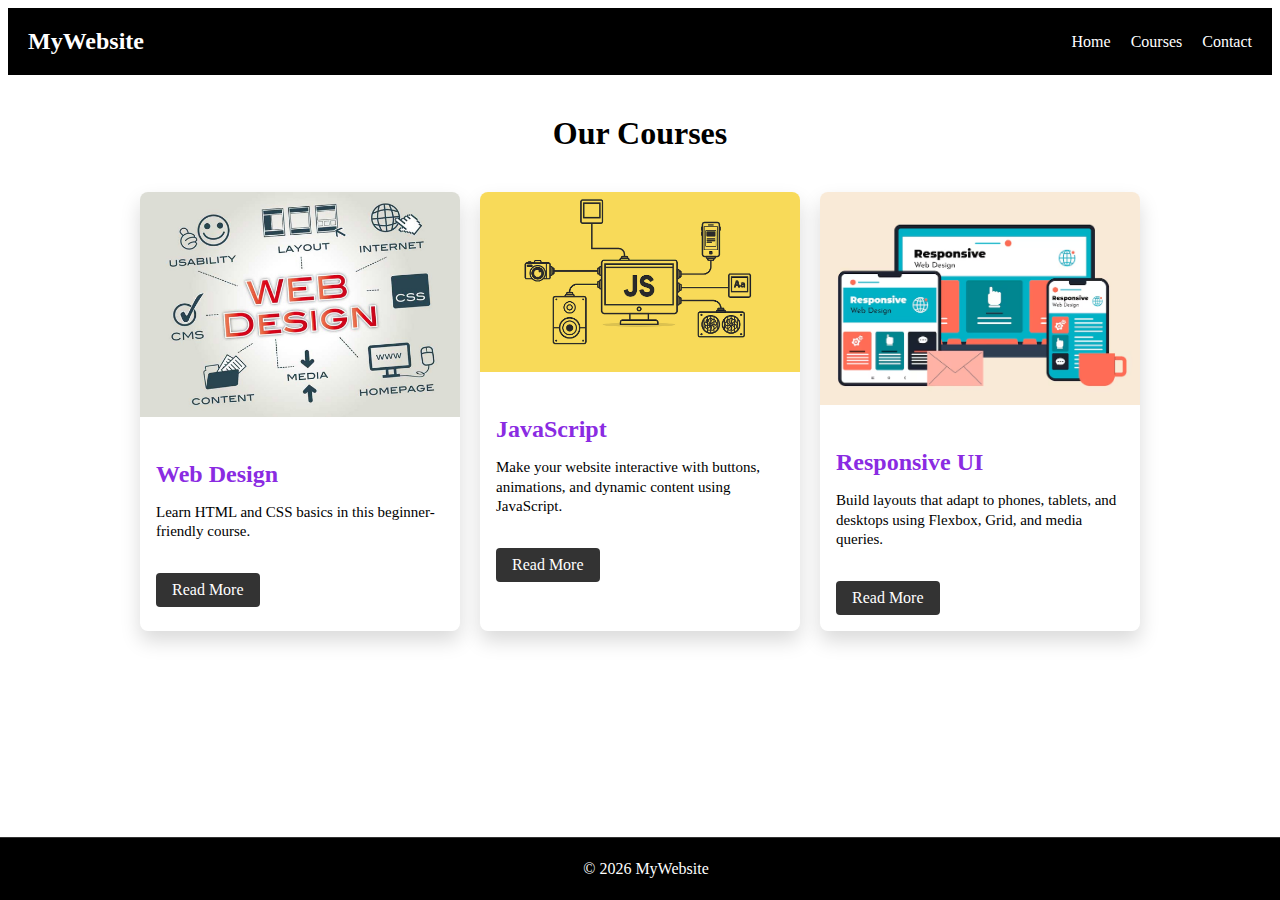
<file: index.html>
<!DOCTYPE html>
<html lang="en">
<head>
  <meta charset="UTF-8">
  <meta name="viewport" content="width=device-width, initial-scale=1.0">
  <title>Lab3: flex, Grid and Media query</title>
  <link rel="stylesheet" href="style.css">
</head>
<body>
  
  <header>
    <div class="site-name">MyWebsite</div>
    <nav>
      <ul>
        <li>Home</li>
        <li>Courses</li>
        <li>Contact</li>
      </ul>
    </nav>
  </header>

  <h2 class="section-title">Our Courses</h2>

  <div class="card-container">
    
    <div class="card">
      <img src="web-design.jpg" alt="Web Design">
      <div class="card-content">
        <h3>Web Design</h3>
        <p>Learn HTML and CSS basics in this beginner-friendly course.</p>
        <a href="web-design.html" class="btn" target="_blank">Read More</a>
      </div>
    </div>

    <div class="card">
      <img src="javascript-course.png" alt="JavaScript">
      <div class="card-content">
        <h3>JavaScript</h3>
        <p>Make your website interactive with buttons, animations, and dynamic content using JavaScript.</p>
        <a href="javascript-course.html" class="btn" target="_blank">Read More</a>
      </div>
    </div>

    <div class="card">
      <img src="responsivedesign.avif" alt="Responsive UI">
      <div class="card-content">
        <h3>Responsive UI</h3>
        <p>Build layouts that adapt to phones, tablets, and desktops using Flexbox, Grid, and media queries.</p>
        <a href="responsive-ui.html" class="btn" target="_blank">Read More</a>
      </div>
    </div>
  </div>

  
  <footer>
    <p>&copy; 2026 MyWebsite</p>
  </footer>
</body>
</html>
</file>
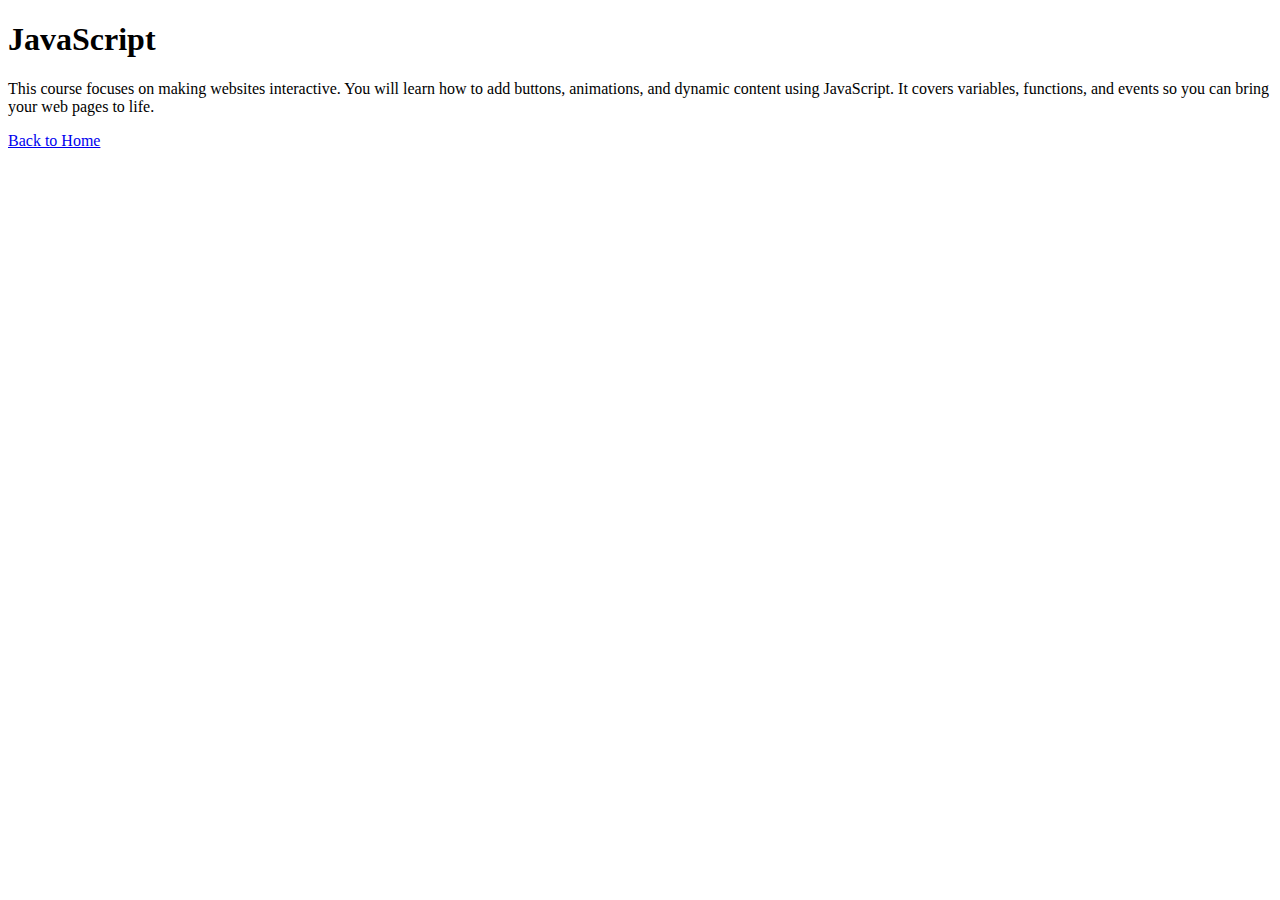
<file: javascript-course.html>
<!DOCTYPE html>
<html lang="en">
<head>
  <meta charset="UTF-8">
  <title>JavaScript Course</title>
</head>
<body>
  <h1>JavaScript</h1>
  <p>This course focuses on making websites interactive. 
     You will learn how to add buttons, animations, and dynamic content using JavaScript. 
     It covers variables, functions, and events so you can bring your web pages to life.</p>
  <a href="index.html">Back to Home</a>
</body>
</html>
</file>
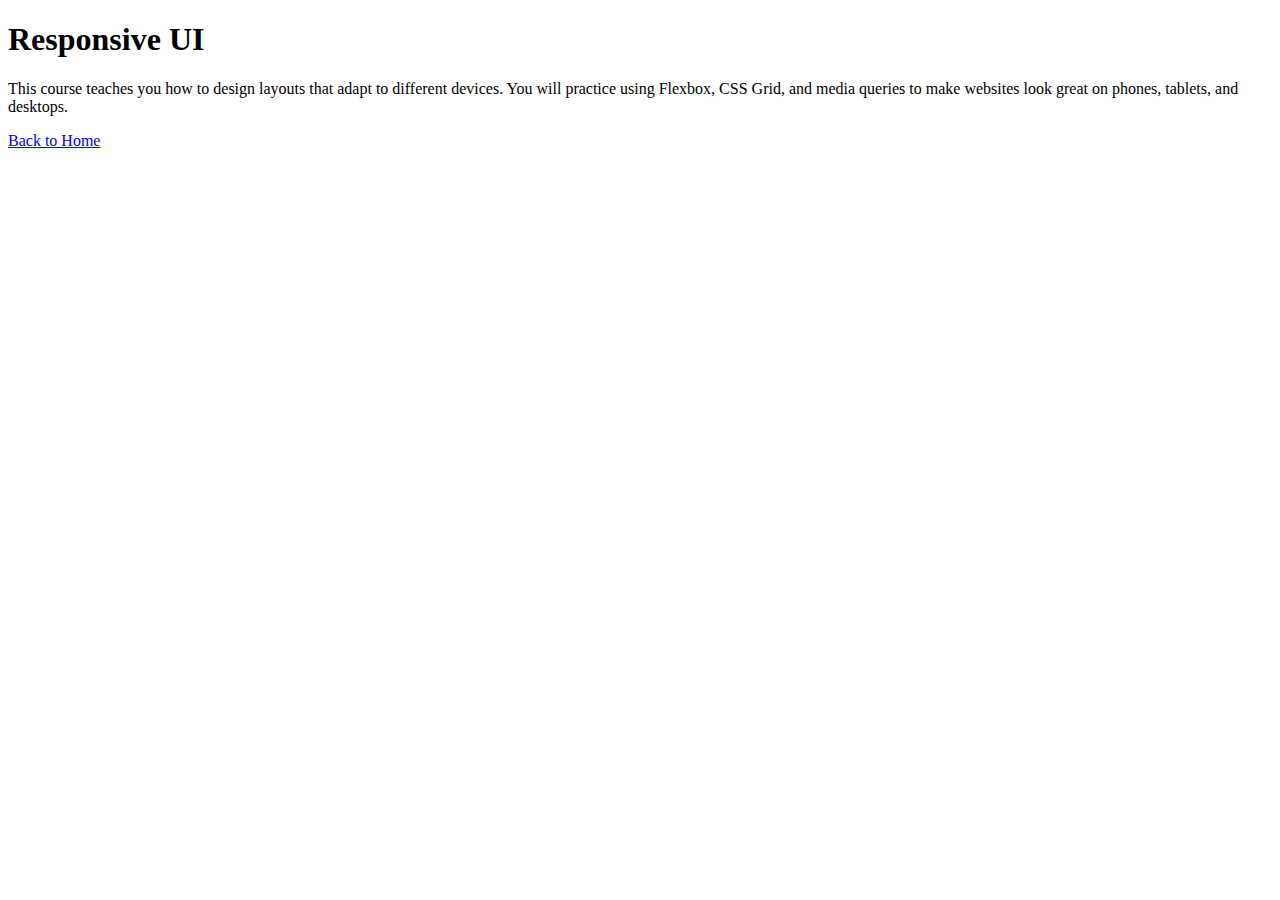
<file: responsive-ui.html>
<!DOCTYPE html>
<html lang="en">
<head>
  <meta charset="UTF-8">
  <title>Responsive UI Course</title>
</head>
<body>
  <h1>Responsive UI</h1>
  <p>This course teaches you how to design layouts that adapt to different devices. 
     You will practice using Flexbox, CSS Grid, and media queries to make websites look great on phones, tablets, and desktops.</p>
  <a href="index.html">Back to Home</a>
</body>
</html>
</file>
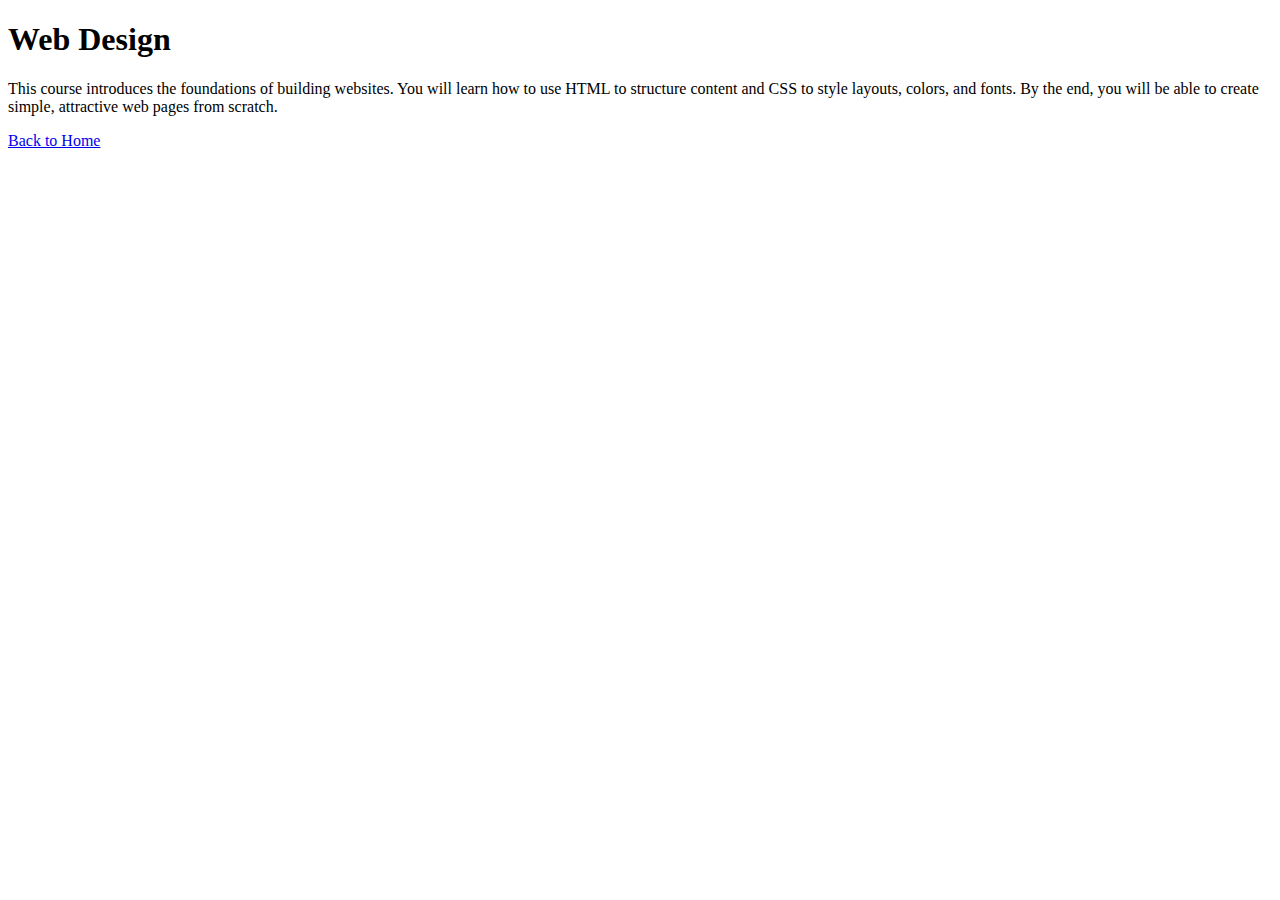
<file: web-design.html>
<!DOCTYPE html>
<html lang="en">
<head>
  <meta charset="UTF-8">
  <title>Web Design Course</title>
</head>
<body>
  <h1>Web Design</h1>
  <p>This course introduces the foundations of building websites. 
     You will learn how to use HTML to structure content and CSS to style layouts, colors, and fonts. 
     By the end, you will be able to create simple, attractive web pages from scratch.</p>
  <a href="index.html">Back to Home</a>
</body>
</html>
</file>
<file: style.css>
header {
  display: flex;
  justify-content: space-between;
  align-items: center;
  padding: 20px;
  background-color: black;
  color: white;
}

.site-name {
  font-size: 24px;
  font-weight: bold;
}

nav ul {
  display: flex;
  gap: 20px;
  list-style: none;
  margin: 0;
  padding: 0;
}

nav li {
  cursor: pointer;
}

nav li:hover {
  color: yellow;
  text-decoration: underline;
}

.section-title {
  text-align: center;
  margin-top: 40px;
  font-size: 32px;
}

.card-container {
  display: grid;
  grid-template-columns: repeat(3, 1fr); 
  gap: 20px;
  max-width: 1000px;
  margin: 40px auto;
}

.card {
  background-color: white;
  border-radius: 8px;
  overflow: hidden;
  box-shadow: 0 10px 20px rgba(0,0,0,0.15);
  transition: 0.3s;
}

.card img {
  width: 100%;
  height: auto;
}

.card-content {
  padding: 16px;
}

.card-content h3 {
  font-size: 24px;
  margin-bottom: 8px;
  color: blueviolet;
}

.card-content p {
  color: black;
  font-size: 15px;
  line-height: 1.3;
}

.card-content .btn {
  display: inline-block;
  padding: 8px 16px;
  background-color: #333;
  text-decoration: none;
  border-radius: 4px;
  margin-top: 16px;
  color: #fff;
}

.card:hover {
  transform: translateY(-5px);
  box-shadow: 0 15px 25px rgba(0,0,0,0.25);
}

footer {
  position: fixed;   
  bottom: 0;          
  left: 0;
  width: 100%;          
  background-color: black;
  color: white;
  text-align: center;
  padding: 6px;
  border-top: 1px solid #333;
}

@media (max-width: 900px) {
  .card-container {
    grid-template-columns: repeat(2, 1fr); 
  }
}

@media (max-width: 600px) {
  .card-container {
    grid-template-columns: 1fr; 
  }
}
</file>
